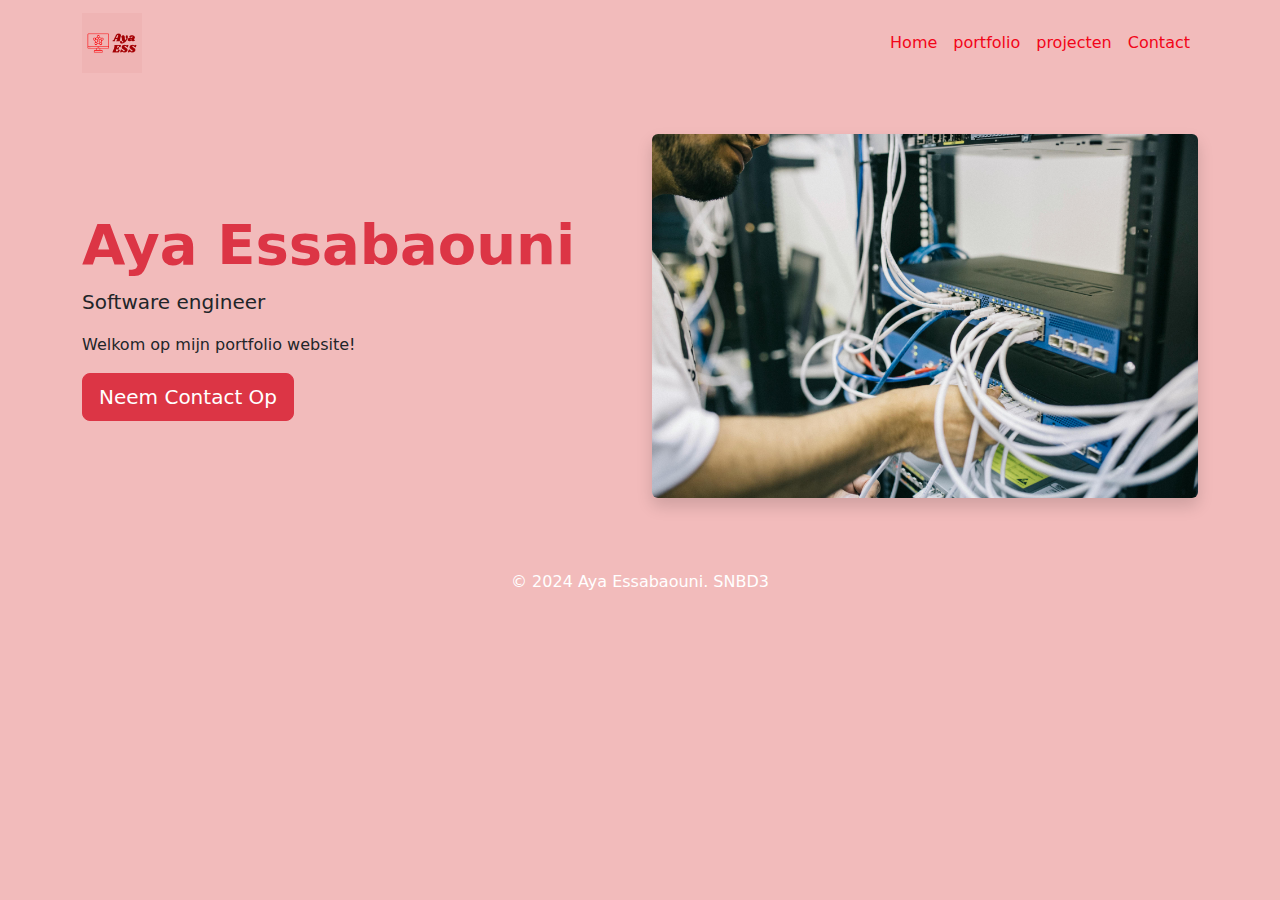
<file: index.html>
<!DOCTYPE html>
<html lang="nl_BE">
<head>
        <meta charset="UTF-8">
        <meta name="viewport" content="width=device-width, initial-scale=1.0">
        <title>Aya Essabaouni - Portfolio</title>
        <link href="https://cdn.jsdelivr.net/npm/bootstrap@5.3.3/dist/css/bootstrap.min.css" rel="stylesheet">
        <link rel="style.css" href="https://cdn.jsdelivr.net/npm/bootstrap-icons@1.11.3/font/bootstrap-icons.min.css">
        <style>
            body {
                background-color: #f2bbbb;
            }
        </style>
    </head>


</head>
<body>
    <nav class="navbar navbar-expand-lg sticky-top" style="background-color: #f2bbbb;">
        <div class="container">
            <a class="navbar-brand d-flex align-items-center">
                <img src="images/Logo.png" alt="Logo" style="height: 60px; margin-right: 15px;">
            </a>
            <a class="navbar-brand" href="index.html"></a>
            <button class="navbar-toggler" type="button" data-bs-toggle="collapse" data-bs-target="#navbarNav">
                <span class="navbar-toggler-icon"></span>
            </button>
            <div class="collapse navbar-collapse" id="navbarNav">
                <ul class="navbar-nav ms-auto">
                    <li class="nav-item">
                        <a class="nav-link" href="index.html" style="color: #f20519;">Home</a>
                    </li>
                    <li class="nav-item">
                        <a class="nav-link" href="portfolio.html" style="color: #f20519;">portfolio</a>
                    </li>
                    <li class="nav-item">
                        <a class="nav-link" href="projecten.html" style="color: #f20519;">projecten</a>
                    </li>
                    <li class="nav-item">
                        <a class="nav-link" href="contact.html" style="color: #f20519;">Contact</a>
                    </li>
                </ul>
            </div>
        </div>
    </nav>
    <section id="home" class="py-5" style="background-color: #f2bbbb;">
        <div class="container">
            <div class="row align-items-center">
                <div class="col-md-6">
                    <h1 class="display-4 fw-bold text-danger">Aya Essabaouni</h1>
                    <p class="lead">Software engineer </p>
                    <p>Welkom op mijn portfolio website!</p>
                    <a href="contact.html" class="btn btn-danger btn-lg" >Neem Contact Op</a>
                </div>
                <div class="col-md-6">
                    <img src="images/afbeelding 3.jpg" 
                         alt="Developer workspace" 
                         class="img-fluid rounded shadow">
                </div>
            </div>
        </div>
    </section>
    <footer class="text-white text-center py-4" style="background-color: #f2bbbb;">
        <p>&copy; 2024 Aya Essabaouni. SNBD3</p>
    </footer>
</body>
</html>
</file>
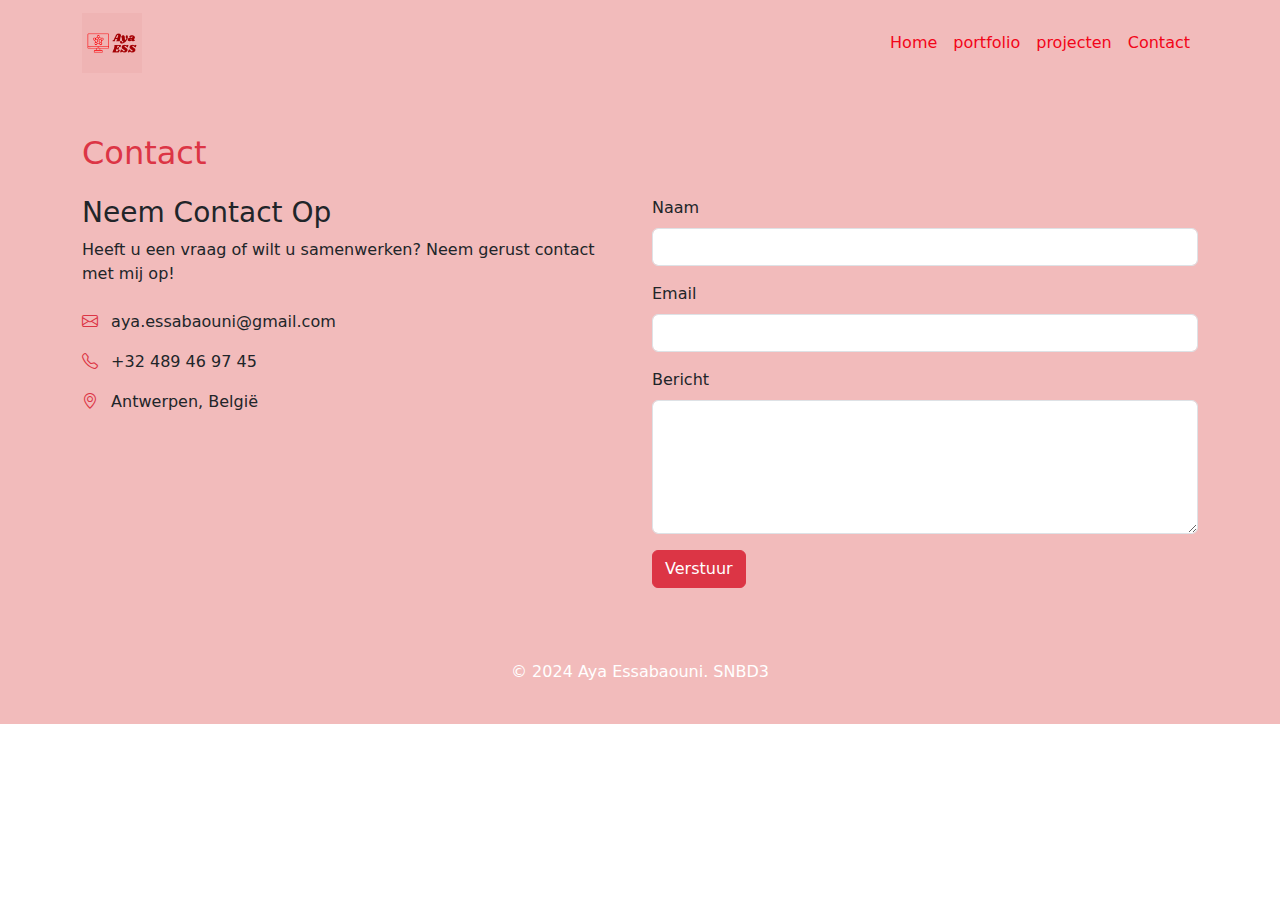
<file: contact.html>
<!DOCTYPE html>
<html lang="nl-BE">
<head>
    <meta charset="UTF-8">
    <meta name="viewport" content="width=device-width, initial-scale=1.0">
    <title>contact</title>
    <link href="https://cdn.jsdelivr.net/npm/bootstrap@5.3.3/dist/css/bootstrap.min.css" rel="stylesheet">
    <link rel="stylesheet" href="https://cdn.jsdelivr.net/npm/bootstrap-icons@1.11.3/font/bootstrap-icons.min.css">
</head>
<body>
    <nav class="navbar navbar-expand-lg sticky-top" style="background-color: #f2bbbb;">
        <div class="container">
            <a class="navbar-brand d-flex align-items-center">
                <img src="images/Logo.png" alt="Logo" style="height: 60px; margin-right: 15px;">
            </a>
            <a class="navbar-brand" href="index.html"></a>
            <button class="navbar-toggler" type="button" data-bs-toggle="collapse" data-bs-target="#navbarNav">
                <span class="navbar-toggler-icon"></span>
            </button>
            <div class="collapse navbar-collapse" id="navbarNav">
                <ul class="navbar-nav ms-auto">
                    <li class="nav-item">
                        <a class="nav-link" href="index.html" style="color: #f20519;">Home</a>
                    </li>
                    <li class="nav-item">
                        <a class="nav-link" href="portfolio.html" style="color: #f20519;">portfolio</a>
                    </li>
                    <li class="nav-item">
                        <a class="nav-link" href="projecten.html" style="color: #f20519;">projecten</a>
                    </li>
                    <li class="nav-item">
                        <a class="nav-link" href="contact.html" style="color: #f20519;">Contact</a>
                    </li>
                </ul>
            </div>
        </div>
    </nav>

    <section id="contact" class="py-5" style="background-color: #f2bbbb;">
        <div class="container">
            <h2 class="text-danger mb-4">Contact</h2>
            <div class="row">
                <div class="col-md-6">
                    <div class="mb-4">
                        <h3>Neem Contact Op</h3>
                        <p>Heeft u een vraag of wilt u samenwerken? Neem gerust contact met mij op!</p>
                    </div>

                    <div class="mb-3">
                        <i class="bi bi-envelope text-danger me-2"></i>
                        <span>aya.essabaouni@gmail.com</span>
                    </div>

                    <div class="mb-3">
                        <i class="bi bi-telephone text-danger me-2"></i>
                        <span>+32 489 46 97 45</span>
                    </div>

                    <div class="mb-3">
                        <i class="bi bi-geo-alt text-danger me-2"></i>
                        <span>Antwerpen, België</span>
                    </div>
                </div>

                <div class="col-md-6">
                    <form>
                        <div class="mb-3">
                            <label for="name" class="form-label">Naam</label>
                            <input type="text" class="form-control" id="name" required>
                        </div>

                        <div class="mb-3">
                            <label for="email" class="form-label">Email</label>
                            <input type="email" class="form-control" id="email" required>
                        </div>

                        <div class="mb-3">
                            <label for="message" class="form-label">Bericht</label>
                            <textarea class="form-control" id="message" rows="5" required></textarea>
                        </div>

                        <button type="submit" class="btn btn-danger">Verstuur</button>
                    </form>
                </div>
            </div>
        </div>
    </section>
    <footer class="text-white text-center py-4" style="background-color: #f2bbbb;">
        <p>&copy; 2024 Aya Essabaouni. SNBD3</p>
    </footer>

    <script src="https://cdn.jsdelivr.net/npm/bootstrap@5.3.3/dist/js/bootstrap.bundle.min.js"></script>
</body>
</html>
</file>
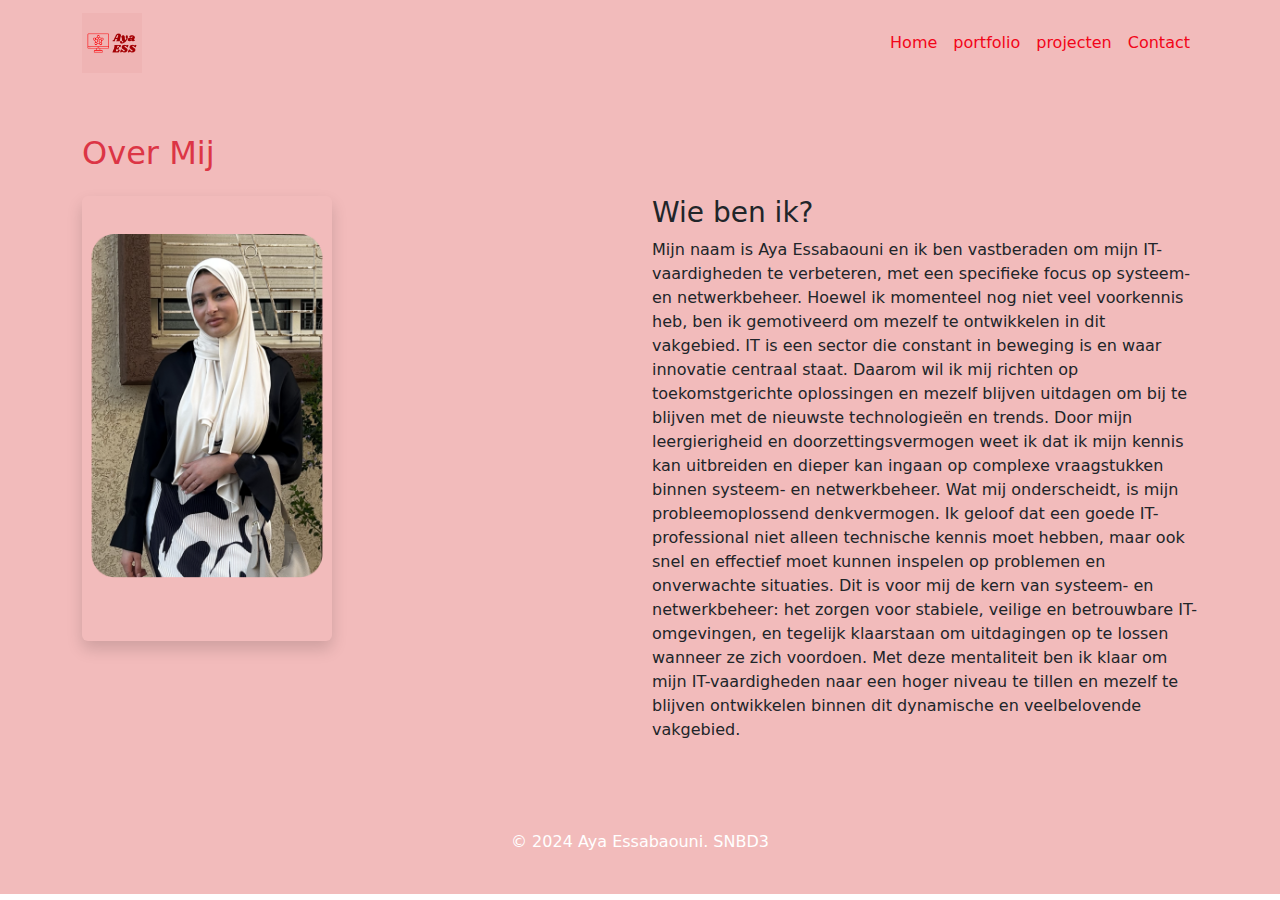
<file: portfolio.html>
<!DOCTYPE html>
<html lang="nl-BE">
<head>
    <meta charset="UTF-8">
    <meta name="viewport" content="width=device-width, initial-scale=1.0">
    <title>Aya Essabaouni - Portfolio</title>
    <link href="https://cdn.jsdelivr.net/npm/bootstrap@5.3.3/dist/css/bootstrap.min.css" rel="stylesheet">
    <link rel="stylesheet" href="https://cdn.jsdelivr.net/npm/bootstrap-icons@1.11.3/font/bootstrap-icons.min.css">
</head>
<body>
    <nav class="navbar navbar-expand-lg sticky-top" style="background-color: #f2bbbb;">
        <div class="container">
            <a class="navbar-brand d-flex align-items-center">
                <img src="images/Logo.png" alt="Logo" style="height: 60px; margin-right: 15px;">
            </a>
            <a class="navbar-brand" href="index.html"></a>
            <button class="navbar-toggler" type="button" data-bs-toggle="collapse" data-bs-target="#navbarNav">
                <span class="navbar-toggler-icon"></span>
            </button>
            <div class="collapse navbar-collapse" id="navbarNav">
                <ul class="navbar-nav ms-auto">
                    <li class="nav-item">
                        <a class="nav-link" href="index.html" style="color: #f20519;">Home</a>
                    </li>
                    <li class="nav-item">
                        <a class="nav-link" href="portfolio.html" style="color: #f20519;">portfolio</a>
                    </li>
                    <li class="nav-item">
                        <a class="nav-link" href="projecten.html" style="color: #f20519;">projecten</a>
                    </li>
                    <li class="nav-item">
                        <a class="nav-link" href="contact.html" style="color: #f20519;">Contact</a>
                    </li>
                </ul>
            </div>
        </div>
    </nav>
    <section id="over-mij" class="py-5" style="background-color: #f2bbbb;">
        <div class="container">
            <h2 class="text-danger mb-4">Over Mij</h2>
            <div class="row">
                <div class="col-md-6">
                    <img src="images/portfolio juist.png" alt="Professional portrait" 
                    class="img-fluid rounded shadow mb-4" width="250px">
                </div>
                <div class="col-md-6">
                    <h3>Wie ben ik?</h3>
                    <p>Mijn naam is Aya Essabaouni en ik ben vastberaden om mijn IT-vaardigheden te verbeteren, met een specifieke focus op systeem- en netwerkbeheer. Hoewel ik momenteel nog niet veel voorkennis heb, ben ik gemotiveerd om mezelf te ontwikkelen in dit vakgebied.

                        IT is een sector die constant in beweging is en waar innovatie centraal staat. Daarom wil ik mij richten op toekomstgerichte oplossingen en mezelf blijven uitdagen om bij te blijven met de nieuwste technologieën en trends. Door mijn leergierigheid en doorzettingsvermogen weet ik dat ik mijn kennis kan uitbreiden en dieper kan ingaan op complexe vraagstukken binnen systeem- en netwerkbeheer.
                        
                        Wat mij onderscheidt, is mijn probleemoplossend denkvermogen. Ik geloof dat een goede IT-professional niet alleen technische kennis moet hebben, maar ook snel en effectief moet kunnen inspelen op problemen en onverwachte situaties. Dit is voor mij de kern van systeem- en netwerkbeheer: het zorgen voor stabiele, veilige en betrouwbare IT-omgevingen, en tegelijk klaarstaan om uitdagingen op te lossen wanneer ze zich voordoen.
                        Met deze mentaliteit ben ik klaar om mijn IT-vaardigheden naar een hoger niveau te tillen en mezelf te blijven ontwikkelen binnen dit dynamische en veelbelovende vakgebied.</p>
                        </div>
                    </div>
                </div>
            </div>
        </div>
    </section>
    <footer class="text-white text-center py-4" style="background-color: #f2bbbb;">
        <p>&copy; 2024 Aya Essabaouni. SNBD3</p>
    </footer>
       <script src="https://cdn.jsdelivr.net/npm/bootstrap@5.3.3/dist/js/bootstrap.bundle.min.js"></script>
</body>
</html>
</file>
